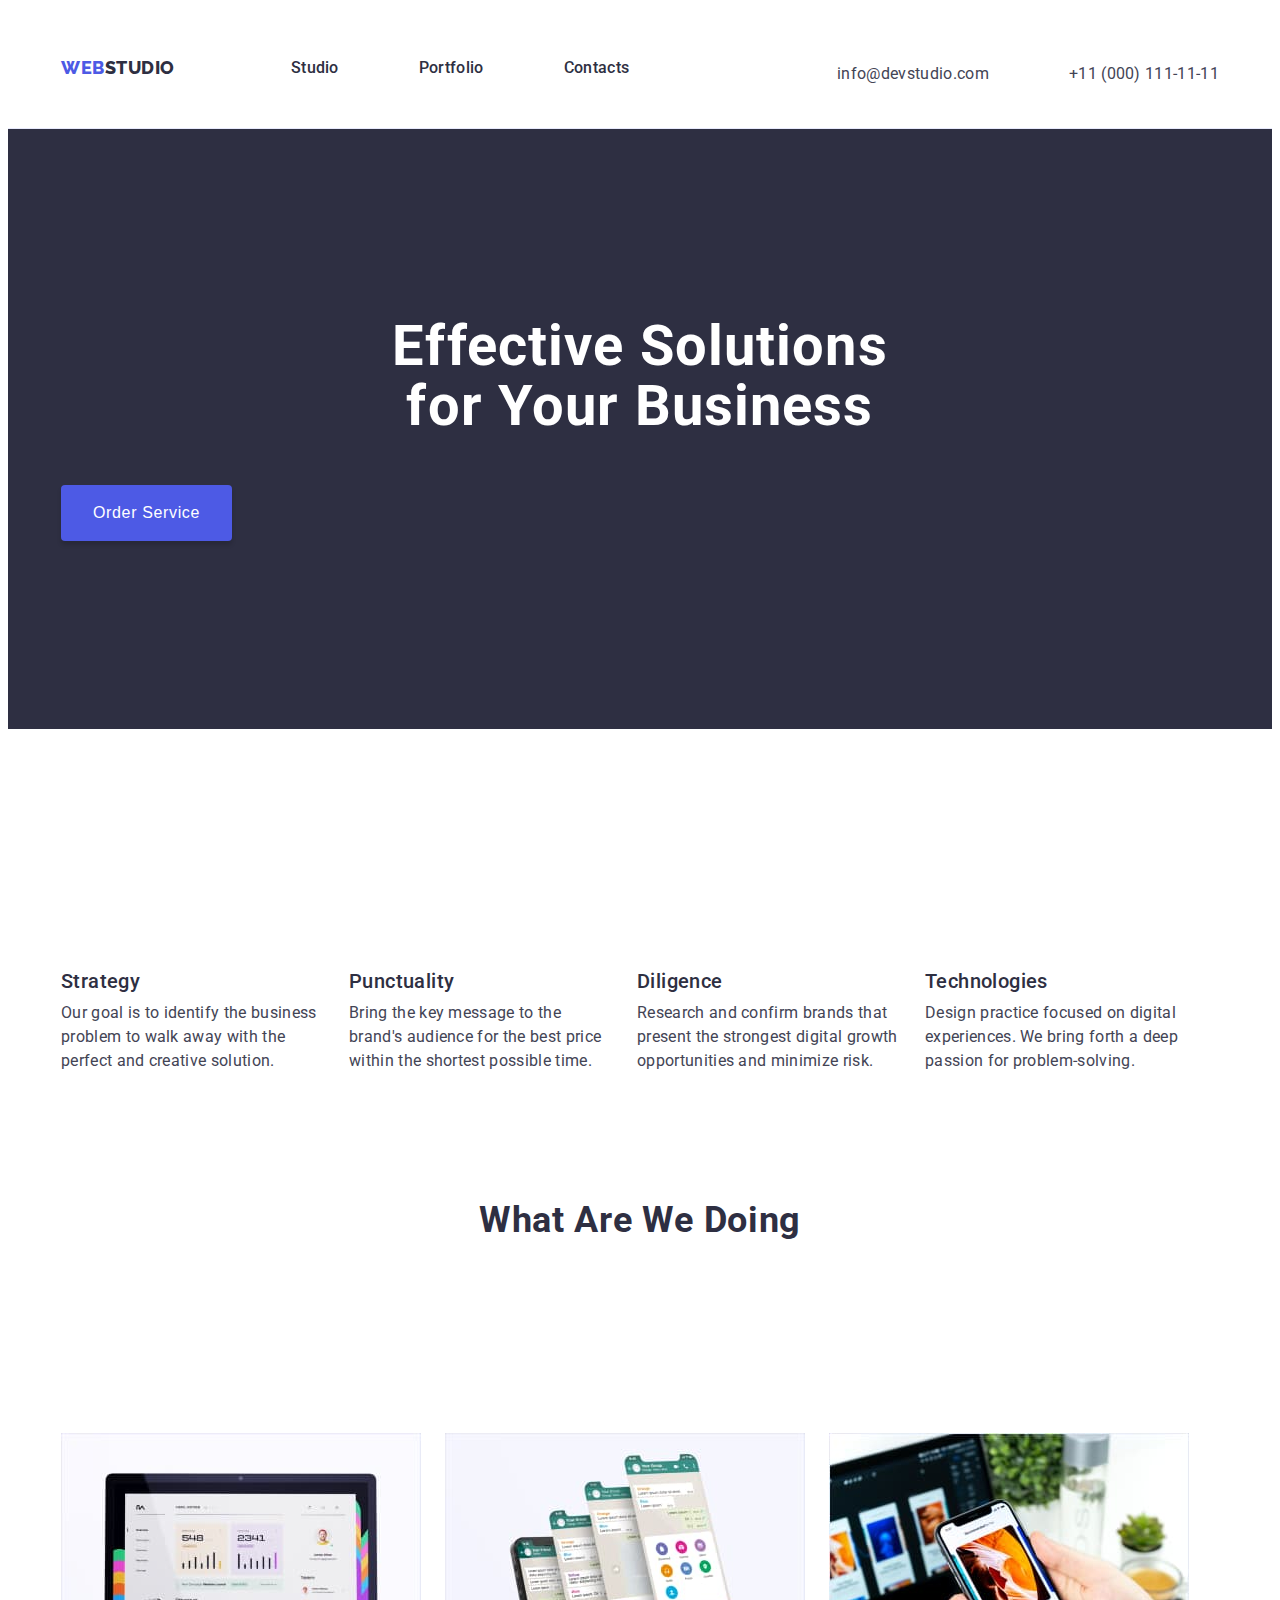
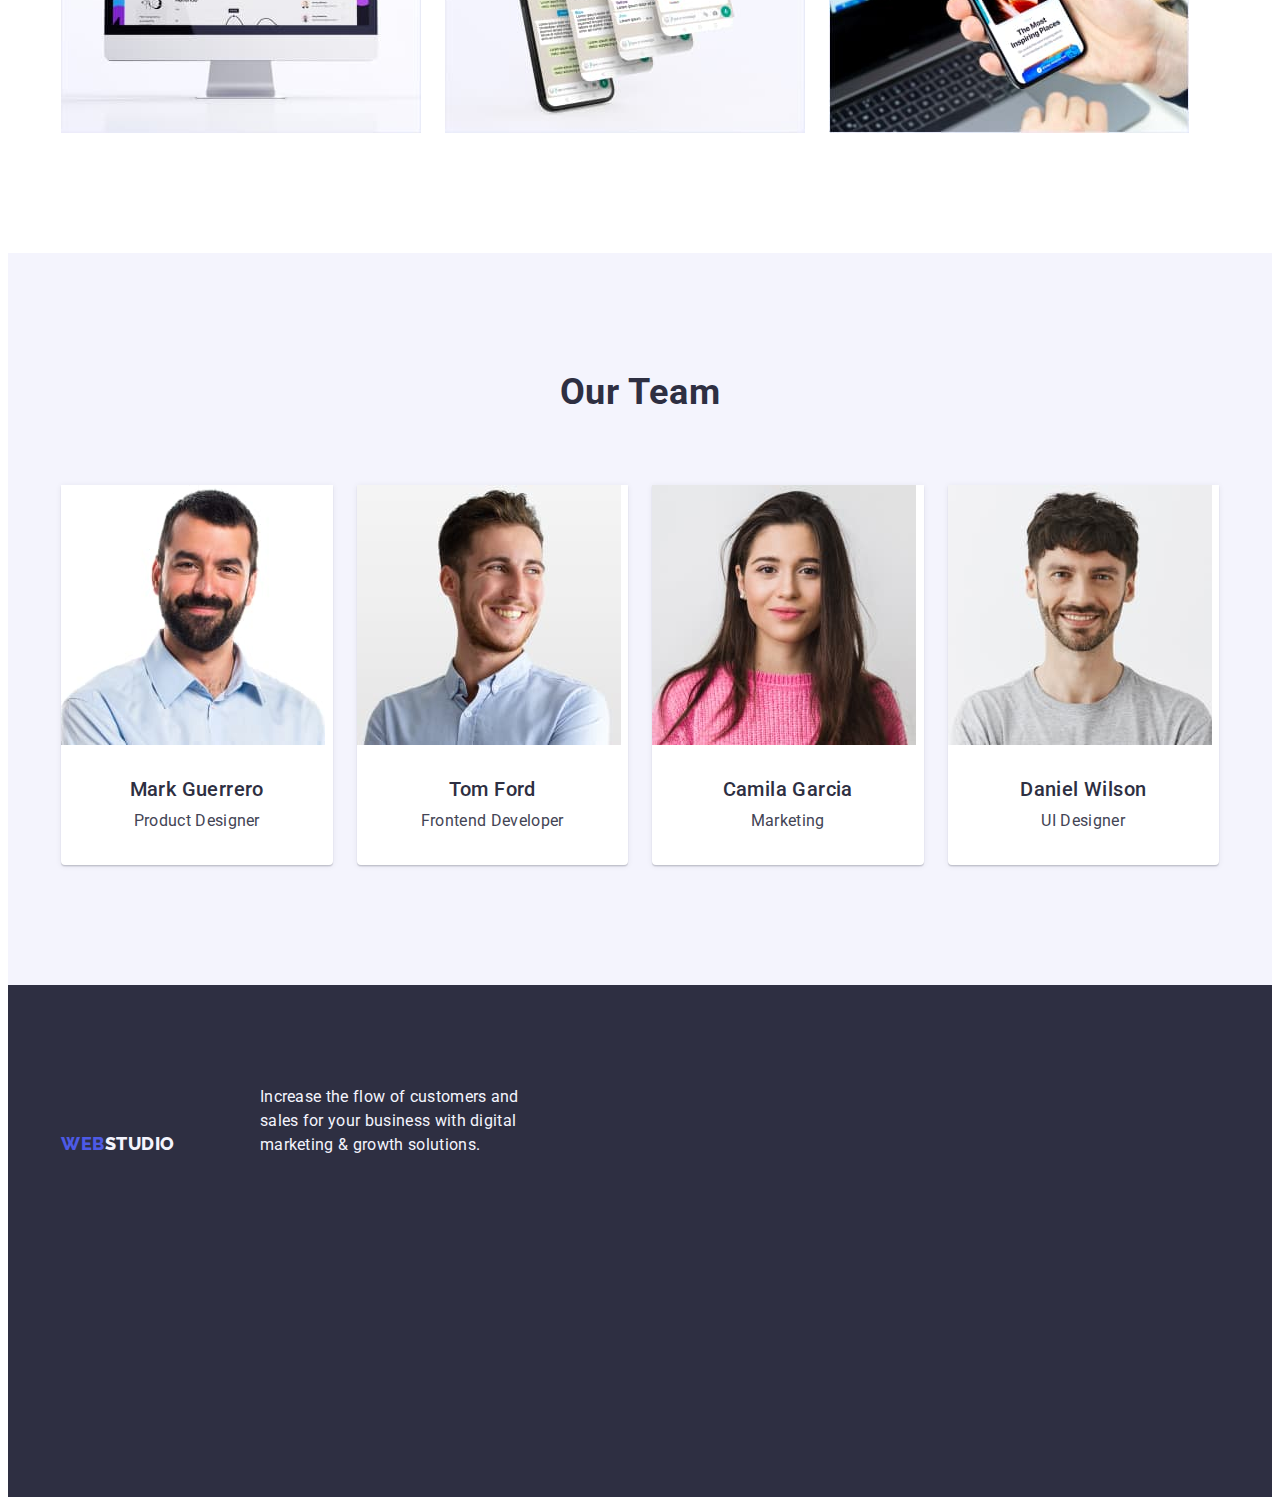
<file: index.html>
<!DOCTYPE html>
<html lang="en">
  <head>
    <meta charset="UTF-8" />
    <meta name="viewport" content="width=device-width, initial-scale=1.0" />
    <title>Webstudio</title>
    <link
      rel="stylesheet"
      href="https://cdnjs.cloudflare.com/ajax/libs/modern-normalize/2.0.0/modern-normalize.min.css"
      integrity="sha512-4xo8blKMVCiXpTaLzQSLSw3KFOVPWhm/TRtuPVc4WG6kUgjH6J03IBuG7JZPkcWMxJ5huwaBpOpnwYElP/m6wg=="
      crossorigin="anonymous"
      referrerpolicy="no-referrer"
    />
    <link rel="stylesheet" href="./css/styles.css" />
    <link rel="preconnect" href="https://fonts.googleapis.com" />
    <link rel="preconnect" href="https://fonts.gstatic.com" crossorigin />
    <link
      href="https://fonts.googleapis.com/css2?family=Raleway:wght@800&family=Roboto:wght@400;500;700&display=swap"
      rel="stylesheet"
    />
  </head>

  <body>
    <header class="header">
      <div class="container header-container">
        <nav class="page-navigation">
          <a class="logo-link link" href="./index.html"
            >Web<span class="web-logo">Studio</span></a
          >

          <ul class="menu list">
            <li class="header-menu-link">
              <a class="menu-item link" href="./index.html">Studio</a>
            </li>
            <li class="header-menu-link">
              <a class="menu-item link" href="./portfolio.html">Portfolio</a>
            </li>
            <li class="header-menu-link">
              <a class="menu-item link" href="">Contacts</a>
            </li>
          </ul>
        </nav>

        <address class="address">
          <ul class="address-list list">
            <li class="address-iteam">
              <a class="contact link" href="mailto:info@devstudio.com"
                >info@devstudio.com</a
              >
            </li>
            <li class="address-iteam">
              <a class="contact link" href="tel:+110001111111"
                >+11 (000) 111-11-11</a
              >
            </li>
          </ul>
        </address>
      </div>
    </header>

    <main>
      <!-- ===========
      --SECTION_1--
      =========== -->

      <section class="hero">
        <div class="container">
          <h1 class="title-hero">Effective Solutions for Your Business</h1>
          <button class="main-button" type="button">Order Service</button>
        </div>
      </section>

      <!-- ===========
      --SECTION_2--
      =========== -->

      <section class="second-section">
        <div class="container">
          <h2 class="visually-hidden description">Description</h2>
          <ul class="second-section-list list">
            <li class="second-section-items">
              <h3 class="about-us">Strategy</h3>
              <p class="about-us-description">
                Our goal is to identify the business problem to walk away with
                the perfect and creative solution.
              </p>
            </li>
            <li class="second-section-items">
              <h3 class="about-us">Punctuality</h3>
              <p class="about-us-description">
                Bring the key message to the brand's audience for the best price
                within the shortest possible time.
              </p>
            </li>
            <li class="second-section-items">
              <h3 class="about-us">Diligence</h3>
              <p class="about-us-description">
                Research and confirm brands that present the strongest digital
                growth opportunities and minimize risk.
              </p>
            </li>
            <li class="second-section-items">
              <h3 class="about-us">Technologies</h3>
              <p class="about-us-description">
                Design practice focused on digital experiences. We bring forth a
                deep passion for problem-solving.
              </p>
            </li>
          </ul>
        </div>
      </section>

      <!-- ===========
      --SECTION_3--
      =========== -->

      <section class="our-service-section">
        <div class="container">
          <h2 class="title-what-we-are-doing">What are we doing</h2>
          <ul class="our-service-list list">
            <li class="photo-service-list">
              <img
                src="./images/what_we_are_doing/img1.jpg"
                width="360"
                height="300"
                alt="computer_picture"
              />
            </li>
            <li class="photo-service-list">
              <img
                src="./images/what_we_are_doing/img2.jpg"
                width="360"
                height="300"
                alt="phone_screen_picture"
              />
            </li>
            <li class="photo-service-list">
              <img
                src="./images/what_we_are_doing/img3.jpg"
                width="360"
                height="300"
                alt="phone_picture"
              />
            </li>
          </ul>
        </div>
      </section>

      <!-- ===========
      --SECTION_4--
      =========== -->

      <section class="team-section">
        <div class="container">
          <h2 class="our-team-title">Our Team</h2>
          <ul class="team-photo-list list">
            <li class="staff-photo">
              <img
                src="./images/employees/mark_guerrero.jpg"
                alt="employee photo"
                width="264"
                height="260"
              />
              <div class="team-container">
                <h3 class="staff-title">Mark Guerrero</h3>
                <p class="team-positions">Product Designer</p>
              </div>
            </li>
            <li class="staff-photo">
              <img
                src="./images/employees/tom_ford.jpg"
                alt="employee photo"
                width="264"
                height="260"
              />
              <div class="team-container">
                <h3 class="staff-title">Tom Ford</h3>
                <p class="team-positions">Frontend Developer</p>
              </div>
            </li>
            <li class="staff-photo">
              <img
                src="./images/employees/camila_garcia.jpg"
                alt="employee photo"
                width="264"
                height="260"
              />
              <div class="team-container">
                <h3 class="staff-title">Camila Garcia</h3>
                <p class="team-positions">Marketing</p>
              </div>
            </li>
            <li class="staff-photo">
              <img
                src="./images/employees/daniel_wilson.jpg"
                alt="employee photo"
                width="264"
                height="260"
              />
              <div class="team-container">
                <h3 class="staff-title">Daniel Wilson</h3>
                <p class="team-positions">UI Designer</p>
              </div>
            </li>
          </ul>
        </div>
      </section>
    </main>
    <!-- ===========
      --FOOTER--
      =========== -->
    <footer class="footer-figuration">
      <div class="container">
        <a class="logo-footer-link logo-link link" href="./index.html"
          >Web<span class="web-logo-footer">Studio</span></a
        >
        <p class="footer-text">
          Increase the flow of customers and sales for your business with
          digital marketing & growth solutions.
        </p>
      </div>
    </footer>
  </body>
</html>
</file>
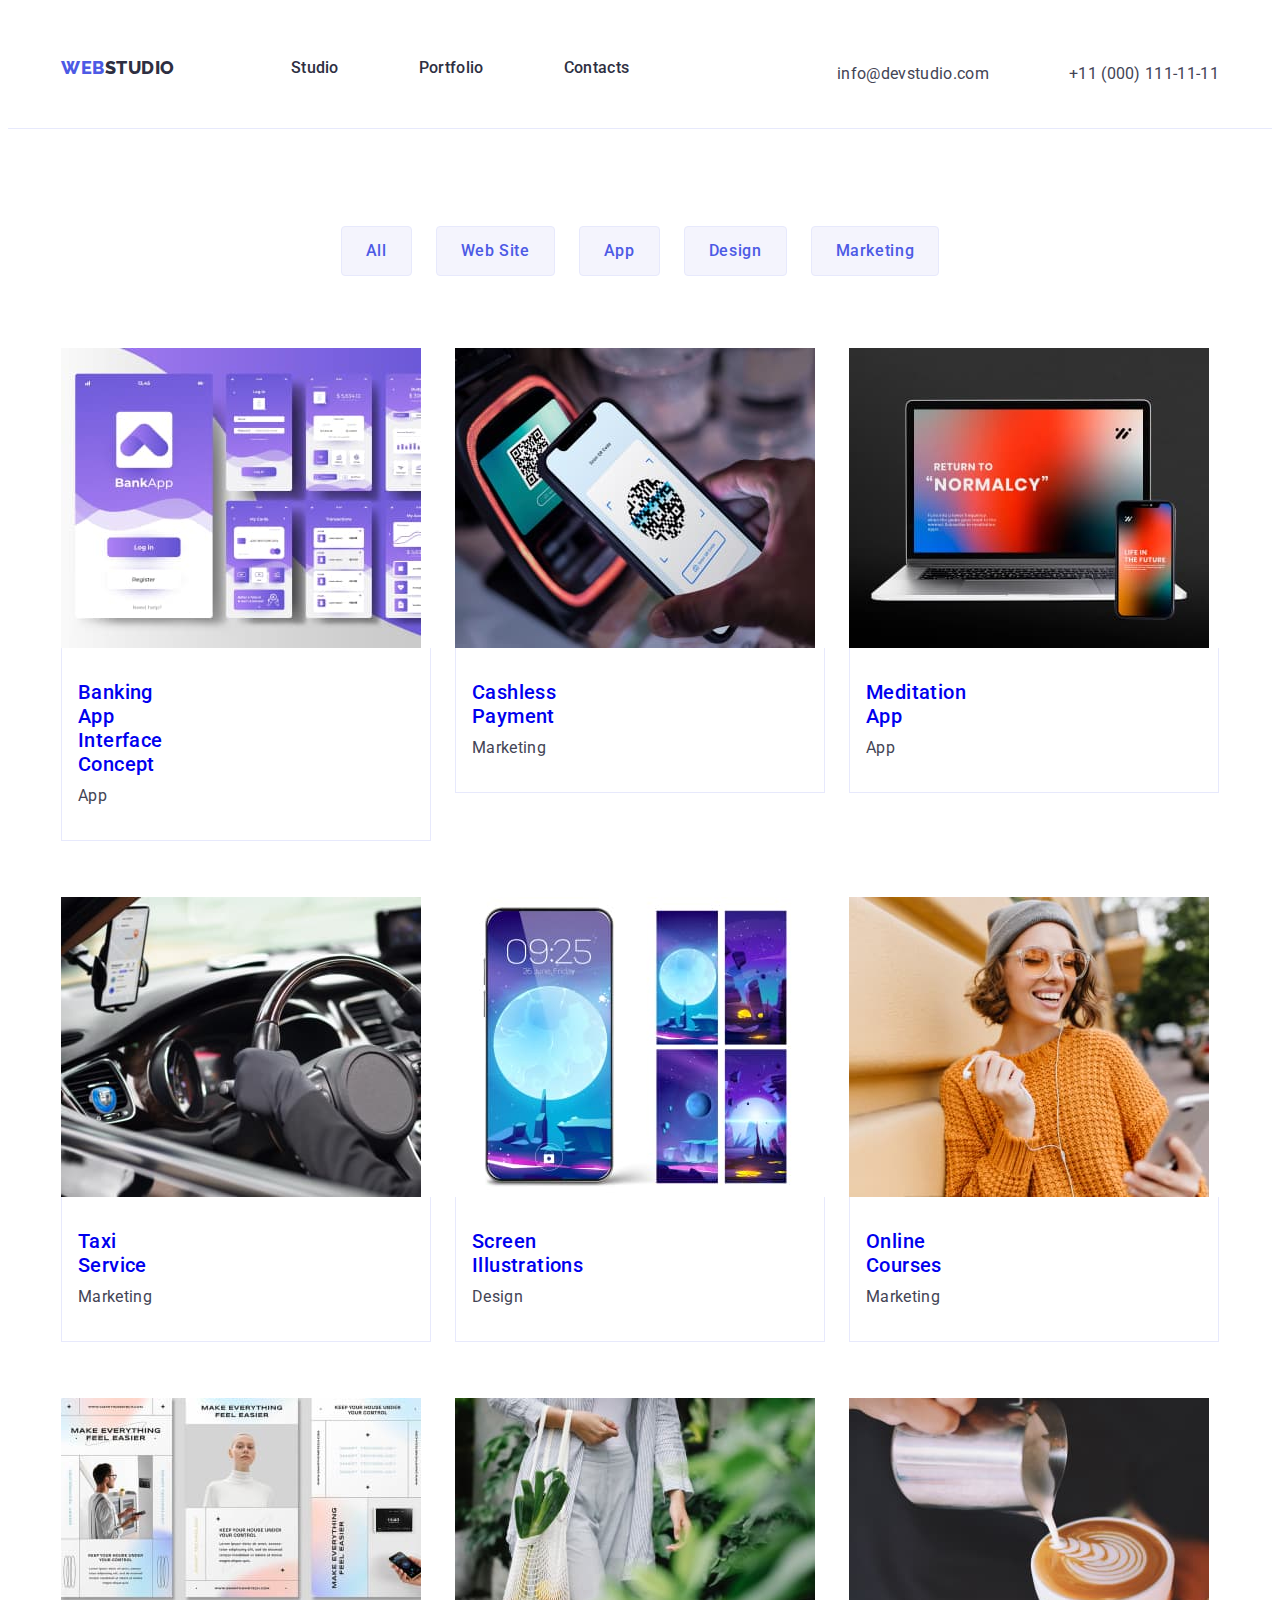
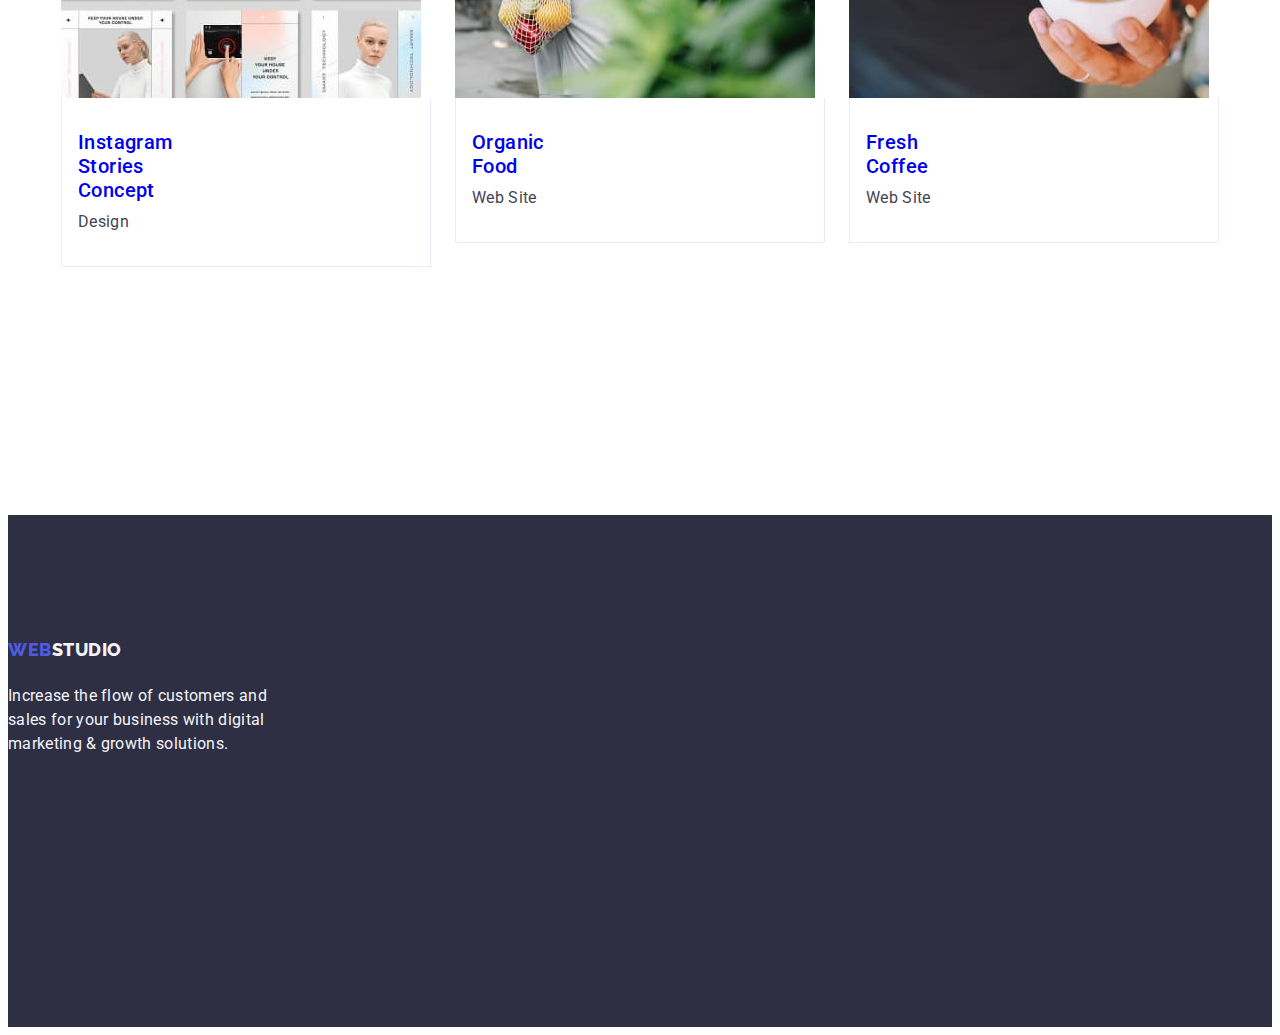
<file: portfolio.html>
<!DOCTYPE html>
<html lang="en">
  <head>
    <meta charset="UTF-8" />
    <meta name="viewport" content="width=device-width, initial-scale=1.0" />
    <title>Webstudio</title>
    <link
      rel="stylesheet"
      href="https://cdnjs.cloudflare.com/ajax/libs/modern-normalize/2.0.0/modern-normalize.min.css"
      integrity="sha512-4xo8blKMVCiXpTaLzQSLSw3KFOVPWhm/TRtuPVc4WG6kUgjH6J03IBuG7JZPkcWMxJ5huwaBpOpnwYElP/m6wg=="
      crossorigin="anonymous"
      referrerpolicy="no-referrer"
    />
    <link rel="stylesheet" href="./css/styles.css" />
    <link rel="preconnect" href="https://fonts.googleapis.com" />
    <link rel="preconnect" href="https://fonts.gstatic.com" crossorigin />
    <link
      href="https://fonts.googleapis.com/css2?family=Raleway:wght@800&family=Roboto:wght@400;500;700&display=swap"
      rel="stylesheet"
    />
  </head>

  <body>
    <!-- ======HEADER========
    ==================== -->

    <header class="header">
      <div class="container header-container">
        <nav class="page-navigation">
          <a class="logo-link link" href="./index.html"
            >Web<span class="web-logo">Studio</span></a
          >

          <ul class="menu list">
            <li class="header-menu-link">
              <a class="menu-item link" href="./index.html">Studio</a>
            </li>
            <li class="header-menu-link">
              <a class="menu-item link" href="./portfolio.html">Portfolio</a>
            </li>
            <li class="header-menu-link">
              <a class="menu-item link" href="">Contacts</a>
            </li>
          </ul>
        </nav>

        <address class="address">
          <ul class="address-list list">
            <li class="address-iteam">
              <a class="contact link" href="mailto:info@devstudio.com"
                >info@devstudio.com</a
              >
            </li>
            <li class="address-iteam">
              <a class="contact link" href="tel:+110001111111"
                >+11 (000) 111-11-11</a
              >
            </li>
          </ul>
        </address>
      </div>
    </header>

    <!-- ======MAIN========
    ==================== -->

    <main>
      <section class="main-section">
        <div class="container">
          <h1 class="visually-hidden main-portfolio-title">Our service</h1>
          <ul class="portfolio-buttons list">
            <li>
              <button class="second-page-button" type="button">All</button>
            </li>
            <li>
              <button class="second-page-button" type="button">Web Site</button>
            </li>
            <li>
              <button class="second-page-button" type="button">App</button>
            </li>
            <li>
              <button class="second-page-button" type="button">Design</button>
            </li>
            <li>
              <button class="second-page-button" type="button">
                Marketing
              </button>
            </li>
          </ul>

          <!-- ======UL 2=======
  ================= -->

          <ul class="gallery list">
            <!-- <h2 class="visually-hidden main-portfolio-title">Internal</h2> -->
            <li class="gallery-item">
              <a href="./index.html" class="link">
                <img
                  src="./images/internal/banking.jpg"
                  alt="Banking_interface"
                  width="360"
                  height="300"
                />
                <div class="gallery-content">
                  <h2 class="service-list">Banking App Interface Concept</h2>
                  <p class="service-list-mark">App</p>
                </div>
              </a>
            </li>

            <li class="gallery-item">
              <a href="./index.html" class="link">
                <img
                  src="./images/internal/cashless_payment.jpg"
                  alt="phone_paying"
                  width="360"
                  height="300"
                />
                <div class="gallery-content">
                  <h2 class="service-list">Cashless Payment</h2>
                  <p class="service-list-mark">Marketing</p>
                </div>
              </a>
            </li>
            <li class="gallery-item">
              <a href="./index.html" class="link">
                <img
                  src="./images/internal/meditation_app.jpg"
                  alt="laptop_and_phone"
                  width="360"
                  height="300"
                />
                <div class="gallery-content">
                  <h2 class="service-list">Meditation App</h2>
                  <p class="service-list-mark">App</p>
                </div>
              </a>
            </li>
            <li class="gallery-item">
              <a href="./index.html" class="link">
                <img
                  src="./images/internal/taxi_service.jpg"
                  alt="car_driving"
                  width="360"
                  height="300"
                />
                <div class="gallery-content">
                  <h2 class="service-list">Taxi Service</h2>
                  <p class="service-list-mark">Marketing</p>
                </div>
              </a>
            </li>
            <li class="gallery-item">
              <a href="./index.html" class="link">
                <img
                  src="./images/internal/screen_illustr.jpg"
                  alt="phone"
                  width="360"
                  height="300"
                />
                <div class="gallery-content">
                  <h2 class="service-list">Screen Illustrations</h2>
                  <p class="service-list-mark">Design</p>
                </div>
              </a>
            </li>
            <li class="gallery-item">
              <a href="./index.html" class="link">
                <img
                  src="./images/internal/online_courses.jpg"
                  alt="girl_with_phone"
                  width="360"
                  height="300"
                />
                <div class="gallery-content">
                  <h2 class="service-list">Online Courses</h2>
                  <p class="service-list-mark">Marketing</p>
                </div>
              </a>
            </li>
            <li class="gallery-item">
              <a href="./index.html" class="link">
                <img
                  src="./images/internal/instgrm_strs_concept.jpg"
                  alt="instagram_stories"
                  width="360"
                  height="300"
                />
                <div class="gallery-content">
                  <h2 class="service-list">Instagram Stories Concept</h2>
                  <p class="service-list-mark">Design</p>
                </div>
              </a>
            </li>
            <li class="gallery-item">
              <a href="./index.html" class="link">
                <img
                  src="./images/internal/img7or-2.jpg"
                  alt="food"
                  width="360"
                  height="300"
                />
                <div class="gallery-content">
                  <h2 class="service-list">Organic Food</h2>
                  <p class="service-list-mark">Web Site</p>
                </div>
              </a>
            </li>
            <li class="gallery-item">
              <a href="./index.html" class="link">
                <img
                  src="./images/internal/fresh_coffee.jpg"
                  alt="coffee"
                  width="360"
                  height="300"
                />
                <div class="gallery-content">
                  <h2 class="service-list">Fresh Coffee</h2>
                  <p class="service-list-mark">Web Site</p>
                </div>
              </a>
            </li>
          </ul>
        </div>
      </section>
    </main>

    <!-- ======FOOTER========
    ==================== -->

    <footer class="footer-figuration">
      <a class="logo-link link" href="./index.html"
        >Web<span class="web-logo-footer">Studio</span></a
      >
      <p class="footer-text">
        Increase the flow of customers and sales for your business with digital
        marketing & growth solutions.
      </p>
    </footer>
  </body>
</html>
</file>
<file: css/styles.css>
/* ---ЗМІННІ--- */

:root {
    --main-text-font: "Roboto", sans-serif;
    --secondary-text-font: "Raleway", sans-serif;
    --main-text-color: #2E2F42;
    --secondary-text-color: #434455;
    --additional-text-color: #FFF;
    --white-background-color: #FFF;
    --navy-background-color: #2E2F42;
    --additional-background-color: #F4F4FD;
    --cornflower-color: #E7E9FC;
    --purple-color: #4D5AE5;
    --ocean-button-color: #404BBF;
}

/* ----GENERAL---- */

.list {
    list-style: none;
}

.link {
    text-decoration: none;
}

body {
    font-family: var(--main-text-font);
    background-color: #FFF;
    font-size: 36px;
    line-height: 1.1;
    color: var(--secondary-text-color);
}

h1,h2,h3,p {
    margin-top: 0;
    margin-bottom: 0;
}

ul,ol {
    margin-top: 0;
    margin-bottom: 0;
    padding-left: 0;
}

img {
    display: block;
    max-width: 100%;
}

button {
    cursor: pointer;
}

/* -----HEADER---- */


.container {
    width: 1158px;
    padding: 0 15px;
    margin: 0 auto;
}

.header {
border-bottom: 1px solid var(--cornflower-color);
}

.header-container {
display: flex;
justify-content: space-between;
align-items: center;
}

.page-navigation{
    padding: 24px 0px;
    display: flex;
    align-items: center;
}

.logo-link {
    margin-right: 76px;
    font-family: var(--secondary-text-font);
    color: #4D5AE5;
    font-size: 18px;
    font-weight: 800;
    line-height: 1.17;
    letter-spacing: 0.54px;
    text-transform: uppercase;
    padding: 24px 0px;
    display: flex;

}

.web-logo {
    color: #2E2F42;
    display: flex;
}

.web-logo-footer {
    color: #F4F4FD;
}

.menu {
    color: var(--main-text-color);
    font-size: 18px;
    font-weight: 800;
    line-height: 1.16;
    letter-spacing: 0.54px;
    display: flex;
    align-items: center;
    gap: 40px;
}
.menu :not(:first-child) {
    margin-left: 40px;
}
.menu-item {
    color: var(--main-text-color);
    font-family: var(--main-text-font);
    font-size: 16px;
    font-weight: 500;
    line-height: 1.5;
    letter-spacing: 0.32px;
    padding: 24px 0;
}

.menu-item:active,
.menu-item:hover,
.menu-item:focus {
    color: var(--ocean-button-color);
    text-decoration: underline;
    border: 1px solid transparent;
}


.header-menu-link {
margin-left: 40px;
padding: 24px 0;
}

.contact {
    color: var(--secondary-text-color);
    font-size: 16px;
    font-weight: 400;
    line-height: 1.5;
    letter-spacing: 0.32px;
    padding: 24px 0px;
    margin-left: 40px;
}

.contact:hover,
.contact:focus,
.contact:active {
    color: var(--ocean-button-color);
}


.title-hero {
    margin-left: auto;
    margin-right: auto;
    margin-bottom: 48px;
    font-size: 56px;
    font-weight: 700;
    line-height: 1.07;
    letter-spacing: 1.12px;
    color: var(--additional-text-color);
    text-align: center;
    max-width: 496px;
 
}

.address {
    font-style: normal;
}

.address-list {
    color: var(--secondary-text-color);
    display: flex;
    gap: 40px;
    
}

/* ----MAIN---- */

.hero {
    background-color: var(--navy-background-color);
    text-align: center;
    padding: 188px 0;
    font-size: 56px;
    font-weight: 700;
    letter-spacing: 0.02em;
    line-height: 1.07;
    color: var(--white-background-color);
}

.main-button {
    display: block;
    min-width: 169px;
    height: 56px;
    border: none;
    box-shadow: 0px 4px 4px 0px rgba(0, 0, 0, 0.15);
    border-radius: 4px;
    padding: 16px 32px;
    font-size: 16px;
    font-weight: 500;
    letter-spacing: 0.04em;
    line-height: 1.5;
    background-color: var(--purple-color);
    color: var(--additional-text-color);
}



.main-button:hover,
.main-button:focus {
    background-color: var(--ocean-button-color);
}

.main-portfolio-title {
margin-bottom: 8px;
}

.portfolio-buttons {
    display: flex;
    justify-content: center;
    gap: 24px;
    margin-bottom: 72px;
}


.second-page-button {
    font-family: var(--main-text-font);
    padding: 12px 24px;
    font-weight: 500;
    font-size: 16px;
    line-height: 1.5;
    letter-spacing: 0.04em;
    border-radius: 4px;
    border: 1px solid var(--cornflower-color);
    color: var(--purple-color);
    background: var(--additional-background-color);
}

.second-page-button:hover,
.second-page-button:focus {
    background-color: var(--ocean-button-color);
    color: var(--additional-text-color);
    border: 1px solid transparent;
}

/* =========--SECTION_2--========= */

.second-section {
margin-top: 120px;
padding: 120px 0;
}

.second-section-list {
display: flex;
gap: 24px;
margin-bottom: 8px;

}

.second-section-items {
    flex-basis: 264px;
    /* flex-basis:calc(( 100% - 24px * 3 ) / 4 ); */
}

.description {
    margin-bottom: 8px;
}

.visually-hidden {
    position: absolute;
    width: 1px;
    height: 1px;
    margin: -1px;
    border: 0;
    padding: 0;

    white-space: nowrap;
    clip-path: inset(100%);
    clip: rect(0 0 0 0);
    overflow: hidden;
}



.about-us {
    font-weight: 500;
    font-size: 20px;
    line-height: 1.2;
    letter-spacing: 0.02em;
    color: var(--main-text-color);
    margin-bottom: 8px;
    
}


.about-us-description {
    font-size: 16px;
    line-height: 1.5;
    letter-spacing: 0.02em;

}

.our-service-section {
    padding-bottom: 120px;
}

.our-service-list {
    display: flex;
    gap: 24px;

}

.service-list {
    width: calc((100% - 48px) / 3);
    font-family: var(--main-text-font);
    font-size: 20px;
    font-weight: 500;
    line-height: 1.2;
    letter-spacing: 0.4px;
    margin-bottom: 8px;
}

.title-what-we-are-doing {

    font-size: 36px;
    font-weight: 700;
    line-height: 1.11;
    letter-spacing: 0.72px;
    text-transform: capitalize;
    text-align: center;
    color: var(--main-text-color);
    padding-bottom: 120px;
    margin-bottom: 72px;
}


.team-section {
    color: var(--main-text-color);
    background-color: var(--additional-background-color);
    padding: 120px 0;
}

.our-team-title {

    font-size: 36px;
    font-weight: 700;
    line-height: 1.11;
    letter-spacing: 0.72px;
    text-transform: capitalize;
    text-align: center;
    color: var(--main-text-color);
    margin-bottom: 72px;

}

.team-positions {
    text-align: center;
    font-size: 16px;
    font-weight: 400;
    line-height: 1.5;
    letter-spacing: 0.32px;
    color: var(--secondary-text-color);

}

.staff-title {
    text-align: center;
    font-size: 20px;
    font-weight: 500;
    line-height: 1.2;
    letter-spacing: 0.4px;
    color: var(--main-text-color);
    margin-bottom: 8px;

}

.staff-photo {
    background-color: #FFF;
    width: calc((100% - 72px) / 4);
    border-radius: 0px 0px 4px 4px;
    box-shadow: 0px 2px 1px 0px rgba(46, 47, 66, 0.08), 0px 1px 1px 0px rgba(46, 47, 66, 0.16), 0px 1px 6px 0px rgba(46, 47, 66, 0.08);
}

.team-photo-list {
display: flex;
gap: 24px;
}

.team-container {
    padding: 32px 0;
    text-align: center;
}

.photo-service-list {
    font-family: inherit;
    font-size: 20px;
    font-weight: 500;
    line-height: 1.2;
    letter-spacing: 0.4px;
    color: var(--navy-background-color);

}

.service-list-mark {
    font-size: 16px;
    font-weight: 400;
    line-height: 1.5;
    letter-spacing: 0.32px;
    color: var(--secondary-text-color);
}

.footer-figuration {
    background-color: var(--navy-background-color);
    height: 312px;
    padding: 100px 0;
}

.footer-text {
    display: inline-block;
    margin-bottom: 16px;
    flex-direction: row;
    max-width: 296px;
    font-size: 16px;
    font-weight: 400;
    line-height: 1.5;
    letter-spacing: 0.32px;
    color: var(--additional-background-color);
}

.logo-footer-link {
    display: inline-block;
    margin-bottom: 16px;
}

.gallery-item {
flex-basis: calc((100% - 48px) / 3);

}


.gallery-content {
border: 1px solid var(--cornflower-color);
padding: 32px 16px;
border-top: none;
margin-bottom: 8px;
}

.gallery {
display: flex;
flex-wrap: wrap;
gap: 48px 24px;
margin-bottom: 120px;
}

.main-section {
padding-top: 96px;
padding-bottom: 120px;
}
</file>
